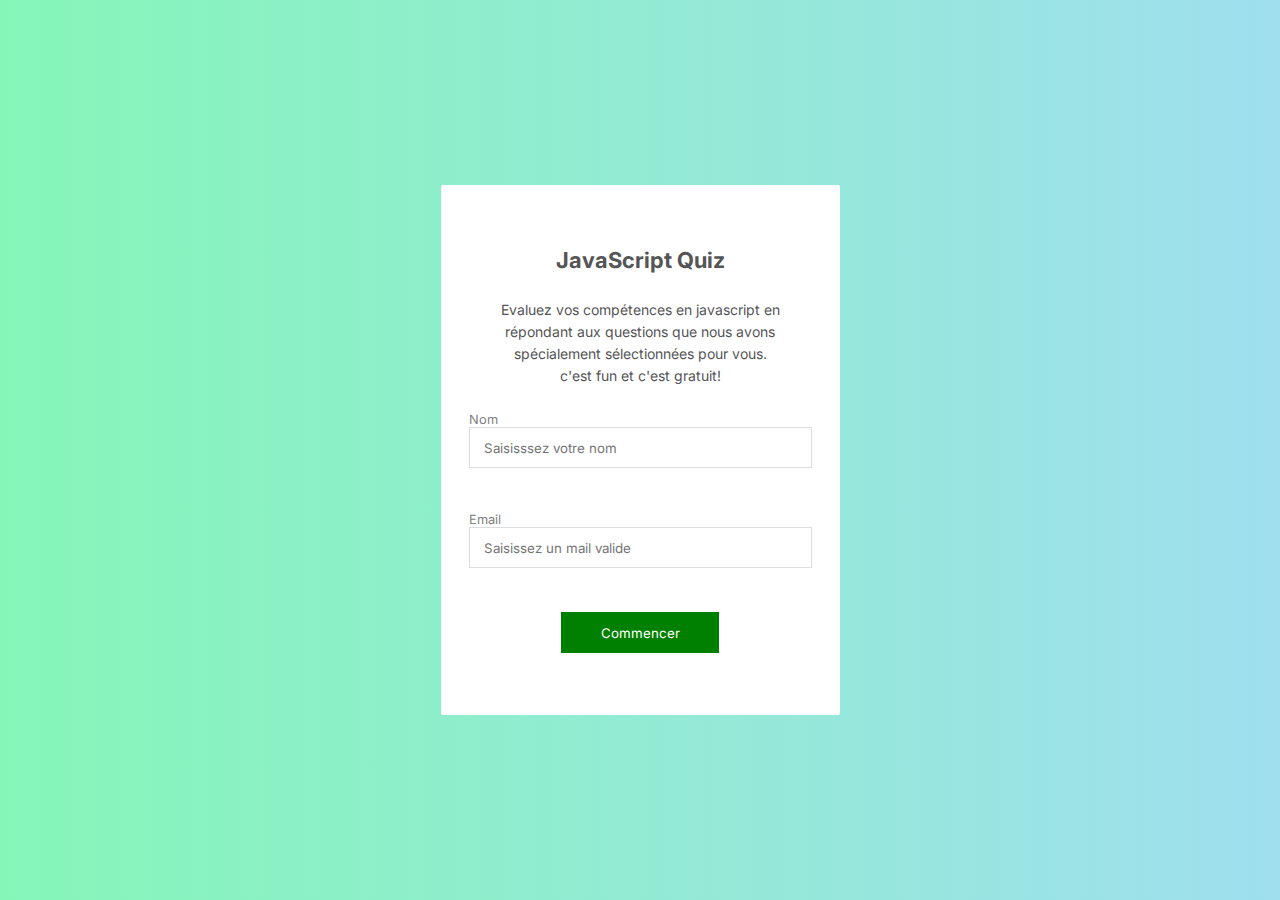
<file: index.html>
<!DOCTYPE html>
<html lang="en">

<head>
  <meta charset="UTF-8" />
  <meta http-equiv="X-UA-Compatible" content="IE=edge" />
  <meta name="viewport" content="width=device-width, initial-scale=1.0" />
  <title>Quiz-App-Kda</title>

  <link rel="preconnect" href="https://fonts.googleapis.com" />
  <link rel="preconnect" href="https://fonts.gstatic.com" crossorigin />
  <link
    href="https://fonts.googleapis.com/css2?family=Big+Shoulders+Display:wght@700&family=Inter:wght@300;700&family=Lexend+Deca&display=swap"
    rel="stylesheet" />
  <link rel="stylesheet" href="https://cdnjs.cloudflare.com/ajax/libs/font-awesome/6.1.1/css/all.min.css"
    integrity="sha512-KfkfwYDsLkIlwQp6LFnl8zNdLGxu9YAA1QvwINks4PhcElQSvqcyVLLD9aMhXd13uQjoXtEKNosOWaZqXgel0g=="
    crossorigin="anonymous" referrerpolicy="no-referrer" />
  <link rel="stylesheet" href="style.css" />
</head>

<body>
  <div class="main-wrapper">
    <div class="wrapper">
      <div class="container">
        <div class="form_container">
          <div class="form_subscribe_text">
            <h1>JavaScript Quiz</h1>
            <p>
              Evaluez vos compétences en javascript en répondant aux questions
              que nous avons spécialement sélectionnées pour vous.
              <br />c'est fun et c'est gratuit!
            </p>
          </div>
          <div class="">
            <form id="form" action="">
              <div class="form_input">
                <label for="">Nom</label>
                <input type="text" name="name" id="name" placeholder="Saisisssez votre nom" />
                <span id="error_message"></span>
              </div>
              <div class="form_input">
                <label for="">Email</label>
                <input type="text" name="email" id="email" placeholder="Saisissez un mail valide" />
                <span id="error_msg-email"></span>
              </div>
              <div class="action_btn">
                <button id="btn-action" type="submit" value="validation">
                  Commencer
                </button>
              </div>
            </form>
          </div>
        </div>
      </div>
    </div>
  </div>
  <!--  -->
  <script src="script.js" type="module"></script>
</body>

</html>
</file>
<file: style.css>
* {
  margin: 0;
  padding: 0;
  box-sizing: border-box;
  font-family: "Inter", sans-serif;
}

html {
  font-size: 16px;
  width: 100%;
  height: 100%;
}
body {
  background: linear-gradient(
    90deg,
    #85f6b8 0%,
    rgba(142, 217, 235, 0.85) 99.84%
  );
  height: 100%;
  color: #555555;
}
.main-wrapper {
  height: 100%;
  width: 100%;
}

.wrapper {
  width: 100%;
  height: 100%;
  display: flex;
  justify-content: center;
  align-items: center;
}

h1 {
  font-style: normal;
  font-weight: bold 500;
  font-size: 22px;
  line-height: 27px;
  font-weight: bolds;
  /* identical to box height */

  text-align: center;

  color: #555555;
}

p {
  font-style: normal;
  font-weight: 400;
  font-size: 14px;
  line-height: 22px;
  /* or 158% */
  overflow: hidden;

  text-align: center;

  color: #555555;
}
button {
  width: 158px !important;
  height: 41px !important;
  color: white !important;
}
label {
  color: gray;
  font-size: 0.8rem;
  cursor: pointer;
}

.action_btn {
  width: 100%;
  display: flex;
  justify-content: center;
  align-items: center;
}
.action_btn button {
  width: 130px;
  height: 40px;
  color: white;
  justify-content: center;
  background-color: green;
  text-align: center;
  margin: auto;
  border: none;
}
input {
  background: #ffffff;
  border: 1px solid #dddddd;
  height: 41px;
  padding: 14px;
}

span {
  font-weight: 400;
  font-size: 8px;
  line-height: 10px;
  padding-top: 6px;

  color: #ff3838;
}

.questions span {
  font-weight: 400;
  font-size: 9px;
  line-height: 22px;
  /* or 225% */

  color: #555555;
}

.container {
  width: 399px;
  height: 530px;
  padding: 60px 28px;
  background-color: white;
  border-radius: 2px;
  display: flex;
  align-items: center;
  align-content: center;
  justify-content: center;
  overflow: hidden;
}
.container .form_container {
  /* width: 70%;
  height: 90%; */
  width: 100%;
  display: flex;
  flex-direction: column;
  gap: 15px;
}
.container .form_container .form_subscribe_text {
  height: 150px;
  text-align: center;
  display: flex;
  flex-direction: column;
  gap: 25px;
  align-items: center;
  align-content: center;
}
.container .form_container .form_subscribe_form {
  height: 300px;
}

.container .form_container .form_input {
  display: flex;
  flex-direction: column;
  height: 100px;
  /* margin-bottom: 20px; */
}

.form_question_text {
  /* margin-bottom: 20px; */
  text-align: center;
}

/* espace questions */

.form_input-question {
  border: 1px solid #dddddd;
  display: flex;
  padding-left: 20px;
  margin-bottom: 20px;
  display: flex;
  align-items: center;
  gap: 10px;
}

.question-container {
  display: flex;
  flex-direction: column;
  margin-bottom: 20px;
}

.questions {
  display: flex;
  justify-content: space-between;
}

.progress-bar {
  background: #dddddd;
  border-radius: 7px;
  width: 100%;
  height: 7px;
}

.progress-bar-fil {
  background-color: green;
  height: 100%;
  width: 100%;
  border-radius: 7px;
}

.form_action {
  width: 100%;
  display: flex;
  flex-direction: row;
  gap: 30px;
  justify-content: space-between;
}

.form-action-button {
  width: 100%;
  /* display: flex; */
  /* justify-content: center; */
  width: 158px;
  height: 41px;
  /* color: white;
  background-color: #ec880c; */
  text-align: center;
  /* margin: auto; */
  border: none;
}

#form_sub_btn-quitter {
  background-color: #ec880c;
}

#form_sub_btn-suivant:disabled {
  background-color: rgba(2, 138, 61, 0.42);
}
#form_sub_btn-suivant {
  background-color: rgba(2, 138, 61, 0.986);
}

.container-result {
  height: 80%;
  /* width: 40%; */
  background-color: white;
  display: flex;
  flex-direction: column;
  gap: 30px;
  align-items: center;
  justify-content: center;
}

.action-validation {
  width: 158px;
  height: 41px;
  color: white;
  background-color: green;
  text-align: center;
  border: none;
}

.result-icon {
  width: 106px;
  height: 106px;
  border-radius: 50%;
  border: solid 8px green;
  color: green;
  display: flex;
  justify-content: center;
  align-items: center;
  font-size: 60px;
}

.result-icon.error_result {
  border: solid 8px red;
  color: red;
}

.form_input-question.selected {
  border: 1px solid #028a3d;
}

input[type="radio"] {
  accent-color: green;
}

@media screen and (max-height: 610px) {
  .wrapper {
    padding: 16px;
    height: auto;
  }
}

@media screen and (max-width: 430px) {
  .wrapper {
    padding: 16px;
  }
  .container {
    width: 100%;
    height: auto;
  }
}
</file>
